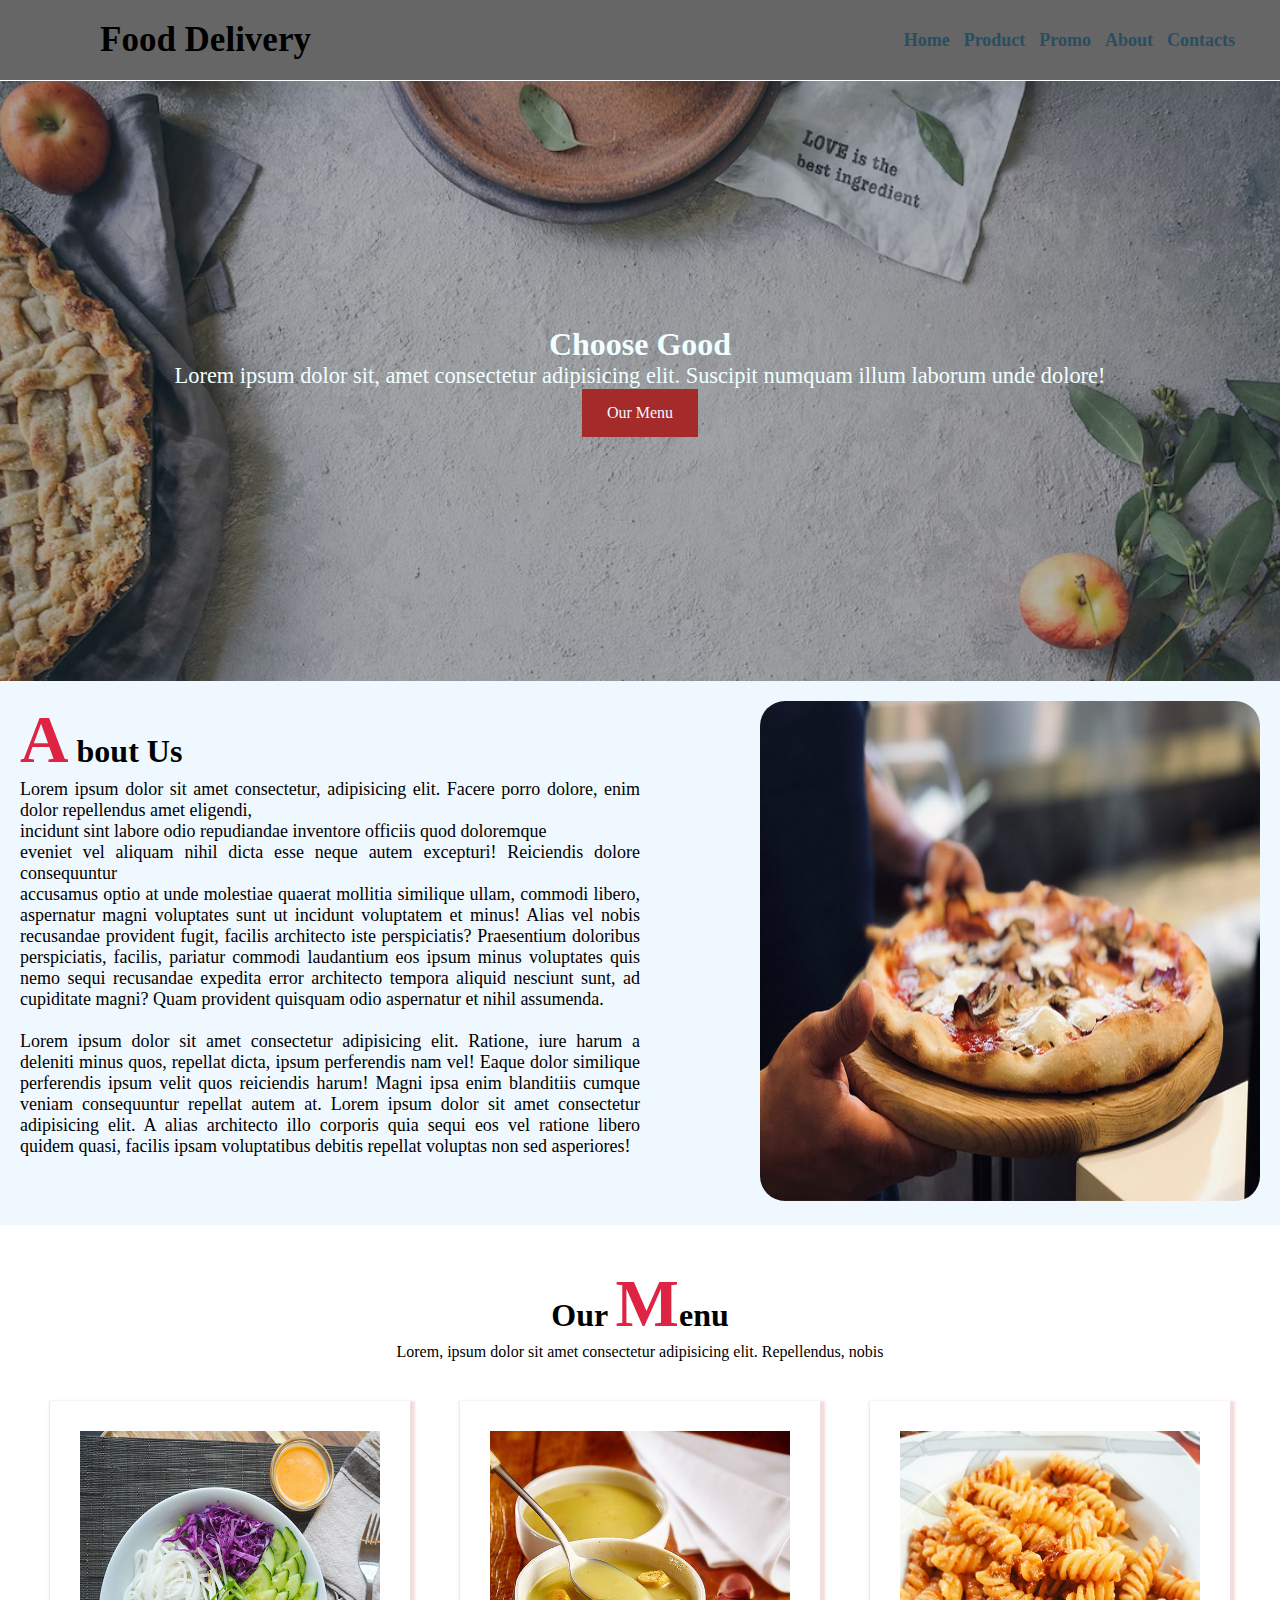
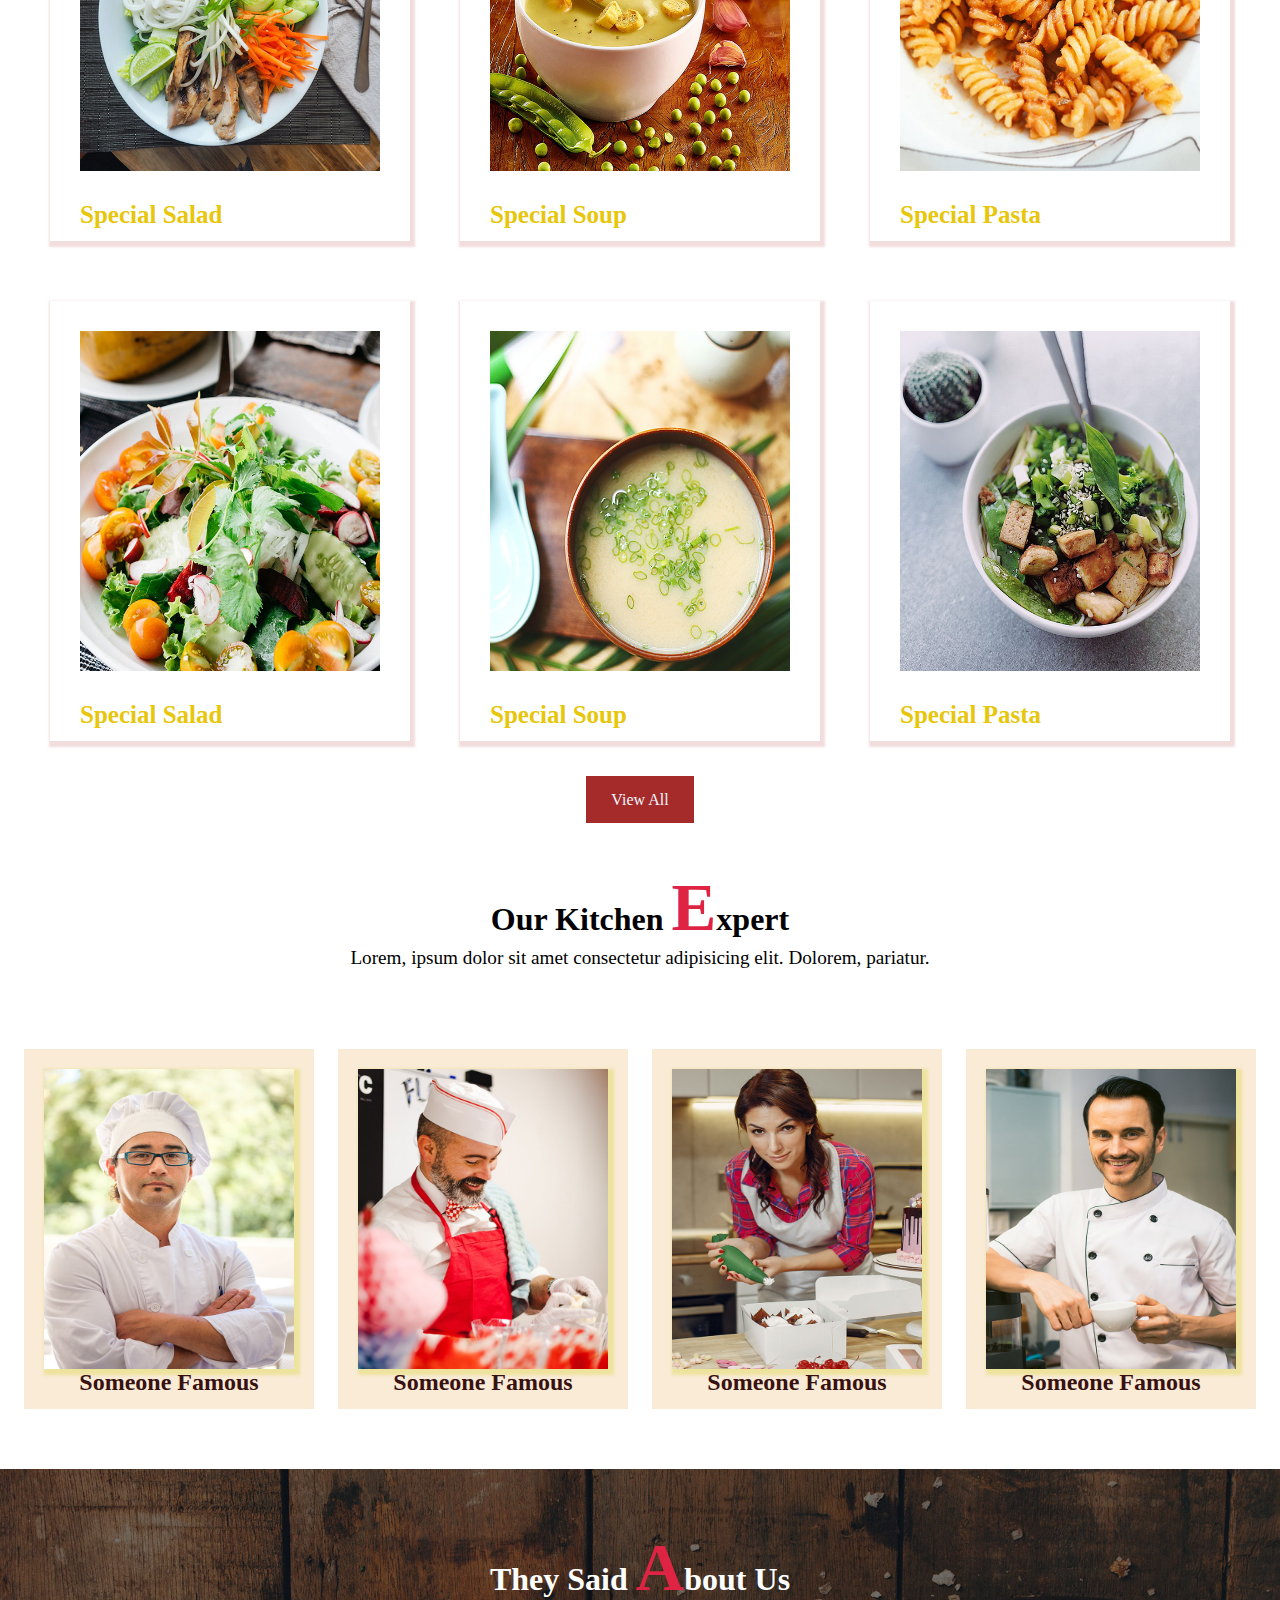
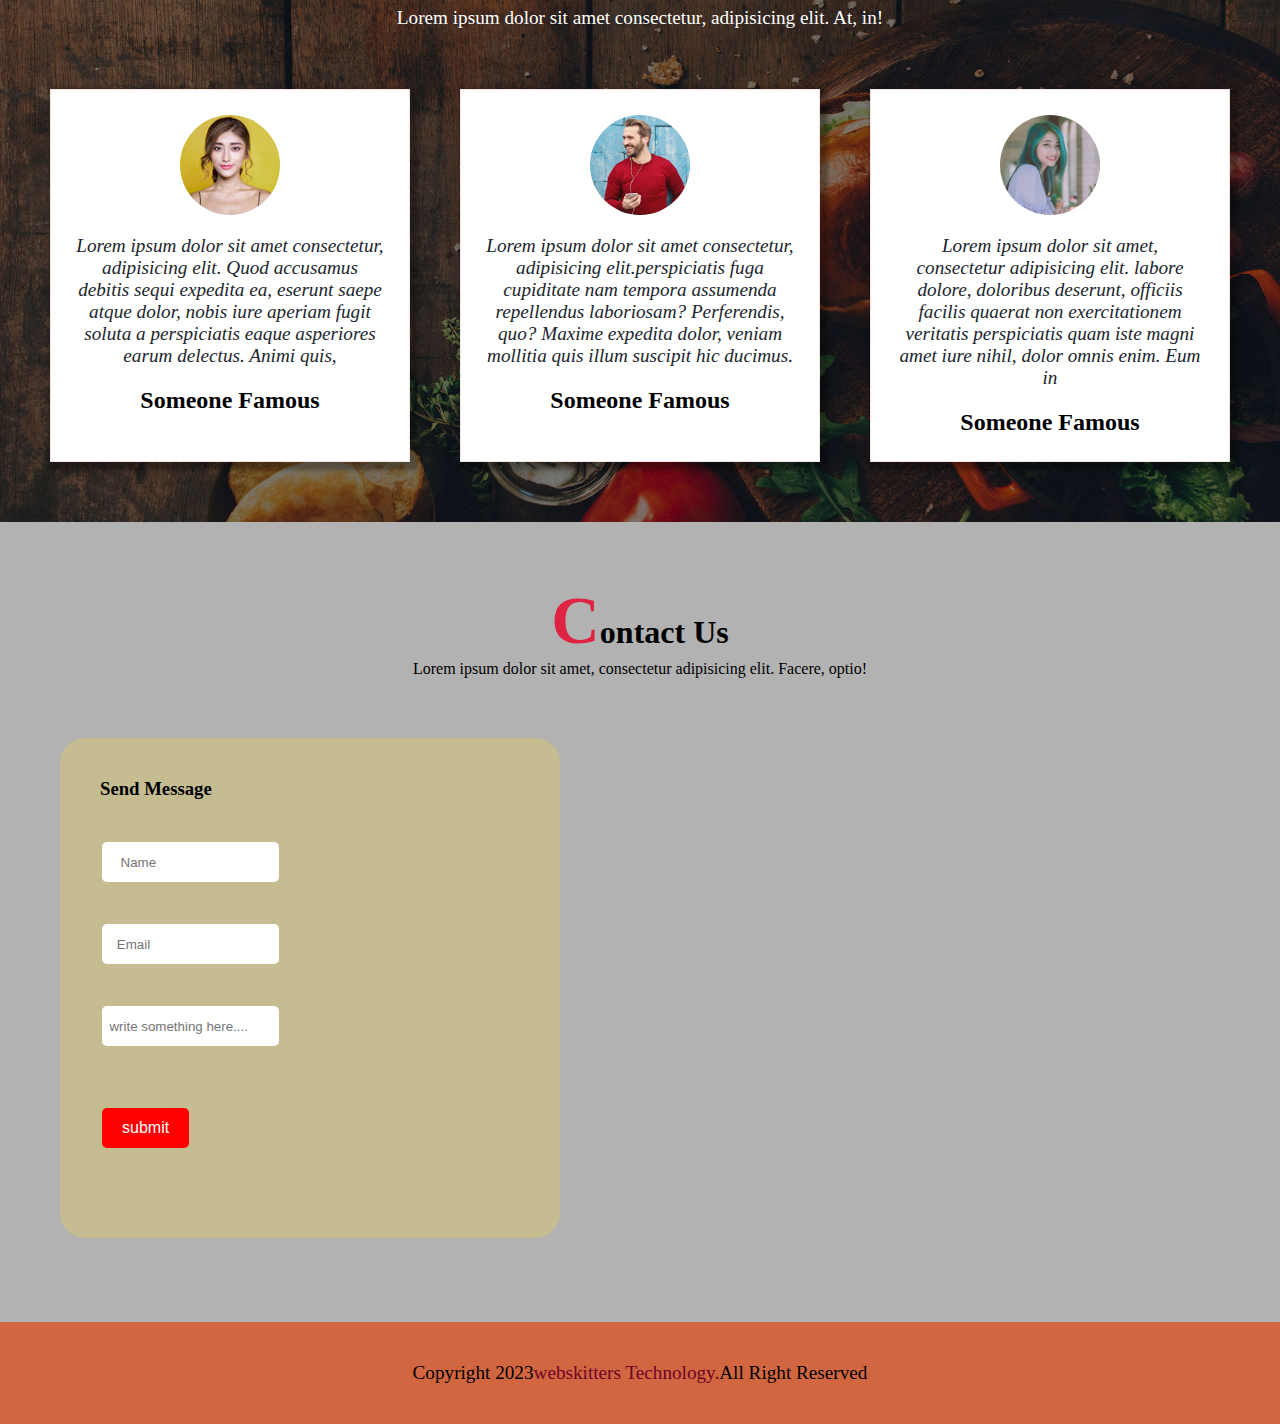
<file: index.html>
<!DOCTYPE html>
<html lang="en">
<head>
    <meta charset="UTF-8">
    <meta http-equiv="X-UA-Compatible" content="IE=edge">
    <meta name="viewport" content="width=device-width, initial-scale=1.0">
    <title>Food Delivery</title>
    <link rel="stylesheet" href="css/style.css">
    <link rel="stylesheet" href="css/media.css">
    
    <link rel="stylesheet" href="https://cdnjs.cloudflare.com/ajax/libs/font-awesome/6.4.0/css/all.min.css" integrity="sha512-iecdLmaskl7CVkqkXNQ/ZH/XLlvWZOJyj7Yy7tcenmpD1ypASozpmT/E0iPtmFIB46ZmdtAc9eNBvH0H/ZpiBw==" crossorigin="anonymous" referrerpolicy="no-referrer" />
    <script src="https://ajax.googleapis.com/ajax/libs/jquery/3.5.1/jquery.min.js"></script>
    <link rel="stylesheet" href="https://cdn.jsdelivr.net/npm/bootstrap@4.6.2/dist/css/bootstrap.min.css" integrity="sha384-xOolHFLEh07PJGoPkLv1IbcEPTNtaed2xpHsD9ESMhqIYd0nLMwNLD69Npy4HI+N" crossorigin="anonymous">
</head>
<body>
    <nav>
        <input type="checkbox" id="check">
        <label for="check" class="chkbtn">
            <i class="fa-solid fa-list"></i>
        </label>
        <label class="logo">Food Delivery</label>
        <ul>
            <li><a href="active">Home</a></li>
            <li><a href="">Product</a></li>
            <li><a href="">Promo</a></li>
            <li><a href="">About</a></li>
            <li><a href="">Contacts </a></li>
            
        </ul>
    </nav>
    <section class="banner" id="banner">
        <div class="content">
           <h1>Choose Good</h1> 
           <p>Lorem ipsum dolor sit, amet consectetur adipisicing elit. Suscipit numquam illum laborum unde dolore!</p>
            <a href="">Our Menu</a>
        </div>
    </section>
    <section class="sec-1_wrapper">
        <div class="about">
            <div class="about_1">
                <h1> <span>A</span> bout Us</h1>
                <p>Lorem ipsum dolor sit amet consectetur, adipisicing elit. Facere porro dolore, enim dolor repellendus amet eligendi, <br> incidunt sint labore odio repudiandae inventore officiis quod doloremque <br> eveniet vel aliquam nihil dicta esse neque autem excepturi! Reiciendis dolore consequuntur <br> accusamus optio at unde molestiae quaerat mollitia similique ullam, commodi libero, aspernatur magni voluptates sunt ut incidunt voluptatem et minus! Alias vel nobis recusandae provident fugit, facilis architecto iste perspiciatis? Praesentium doloribus perspiciatis, facilis, pariatur commodi laudantium eos ipsum minus voluptates quis nemo sequi recusandae expedita error architecto tempora aliquid nesciunt sunt, ad cupiditate magni? Quam provident quisquam odio aspernatur et nihil assumenda. <br><br>
                Lorem ipsum dolor sit amet consectetur adipisicing elit. Ratione, iure harum a deleniti minus quos, repellat dicta, ipsum perferendis nam vel! Eaque dolor similique perferendis ipsum velit quos reiciendis harum! Magni ipsa enim blanditiis cumque veniam consequuntur repellat autem at. Lorem ipsum dolor sit amet consectetur adipisicing elit. A alias architecto illo corporis quia sequi eos vel ratione libero quidem quasi, facilis ipsam voluptatibus debitis repellat voluptas non sed asperiores!</p>
            </div>
            <div class="about_2">
                <img src="img/img1.jpg" alt="" >
            </div>
        </div>
    </section>
    <section class="sec-2_wrapper">
        <div class="Our">
            <h1>Our <span>M</span>enu</h1>
        <p>Lorem, ipsum dolor sit amet consectetur adipisicing elit. Repellendus, nobis</p>
        </div>
        <div class="our_menu1">
         <div class="menu1 menu">
            <img src="img/menu1.jpg" alt="">
            <h4>Special Salad</h4>
         </div>
         <div class="menu2 menu">
            <img src="img/menu2.jpg" alt="">
            <h4>Special Soup</h4>
         </div>
         <div class="menu3 menu">
            <img src="img/menu3.jpg" alt="">
            <h4>Special Pasta</h4>
         </div>
        </div>
        <div class="our_menu2">
         <div class="menu4 menu">
            <img src="img/menu4.jpg" alt="">
            <h4>Special Salad</h4>
         </div>
         <div class="menu5 menu">
            <img src="img/menu5.jpg" alt="">
            <h4>Special Soup</h4>
         </div>
         <div class="menu6 menu">
            <img src="img/menu6.jpg" alt="">
            <h4>Special Pasta</h4>
         </div>
        </div>
        <div class="sec-2_a">
            <div><a href="">View All</a></div>
        </div>
    </section>
    <section class="sec-3_wrapper">
       <div class="expert_menu">
        <h1> Our Kitchen <span>E</span>xpert</h1>
        <p>Lorem, ipsum dolor sit amet consectetur adipisicing elit. Dolorem, pariatur.</p>
       </div>
    <div class="expert">
        <div class="someone1 someone">
            <img src="img/expert1.jpg" alt="" >
            <h4>Someone Famous</h4>

        </div>
        <div class="someone2 someone">
            <img src="img/expert2.jpg" alt="" >
            <h4>Someone Famous</h4>
        </div>
        <div class="someone3 someone">
            <img src="img/expert3.jpg" alt="">
            <h4>Someone Famous</h4>
        </div>
        <div class="someone4 someone">
            <img src="img/expert4.jpg" alt="" >
            <h4>Someone Famous</h4>
        </div>
    </div>
    </section>
    <section class="sec-4_wrapper">
        <div class="they">
            <h1>They Said <span>A</span>bout Us</h1>
            <p>Lorem ipsum dolor sit amet consectetur, adipisicing elit. At, in!</p>
        </div>
        <div class="said">
            <div class="said-content">
             <img src="img/testi1.jpg" alt="">
             <p>Lorem ipsum dolor sit amet consectetur, adipisicing elit. Quod accusamus debitis sequi expedita ea, eserunt saepe atque dolor, nobis iure aperiam fugit soluta a perspiciatis eaque asperiores earum delectus. Animi  quis, </p>
              <h4>Someone Famous</h4>
            </div>
            <div class="said-content">
             <img src="img/testi2.jpg" alt="">
             <p>Lorem ipsum dolor sit amet consectetur, adipisicing elit.perspiciatis fuga cupiditate nam tempora assumenda repellendus laboriosam? Perferendis, quo? Maxime expedita dolor, veniam mollitia quis illum suscipit hic ducimus. </p>
             <h4>Someone Famous</h4>
            </div>
            <div class="said-content">
            <img src="img/testi3.jpg" alt="">
            <p>Lorem ipsum dolor sit amet, consectetur adipisicing elit. labore dolore, doloribus deserunt, officiis facilis quaerat non exercitationem veritatis perspiciatis quam iste magni amet iure nihil, dolor omnis enim. Eum in </p>
            <h4>Someone Famous</h4>
        </div>
        </div>
    </section>
   <section class="sec-5_wrapper">
    <div class="contact_menu">
        <h1><span>C</span>ontact Us</h1>
        <p>Lorem ipsum dolor sit amet, consectetur adipisicing elit. Facere, optio!</p>
    </div>
    <div class="contact">
        <div class="form">
            <h3>Send Message</h3>
            <form action="submit.html">
                <table>
                    <tr>
                        <td> <div><input type="text" placeholder="     Name" required></div> </td>
                    </tr>
                    <tr>
                        <td><div><input type="email" placeholder="    Email" required></div> </td>
                    </tr>
                    <tr>
                        <td><div><input type="text" placeholder="  write something here...." required></div></td>
                    </tr>
                    <tr>
                        <td><div class="form_a"><input type="submit" value="submit" ></div> </td>
                    </tr>
                </table>
           
        
    </form>
        </div>
        
    </div>
   </section>
   <footer class="last">
    <div class="copy">Copyright 2023 </div>
    <div class="webskitter"> webskitters Technology.</div>
    <div class="reserved">All Right Reserved</div>
   </footer>

  
</body>
</html>
</file>
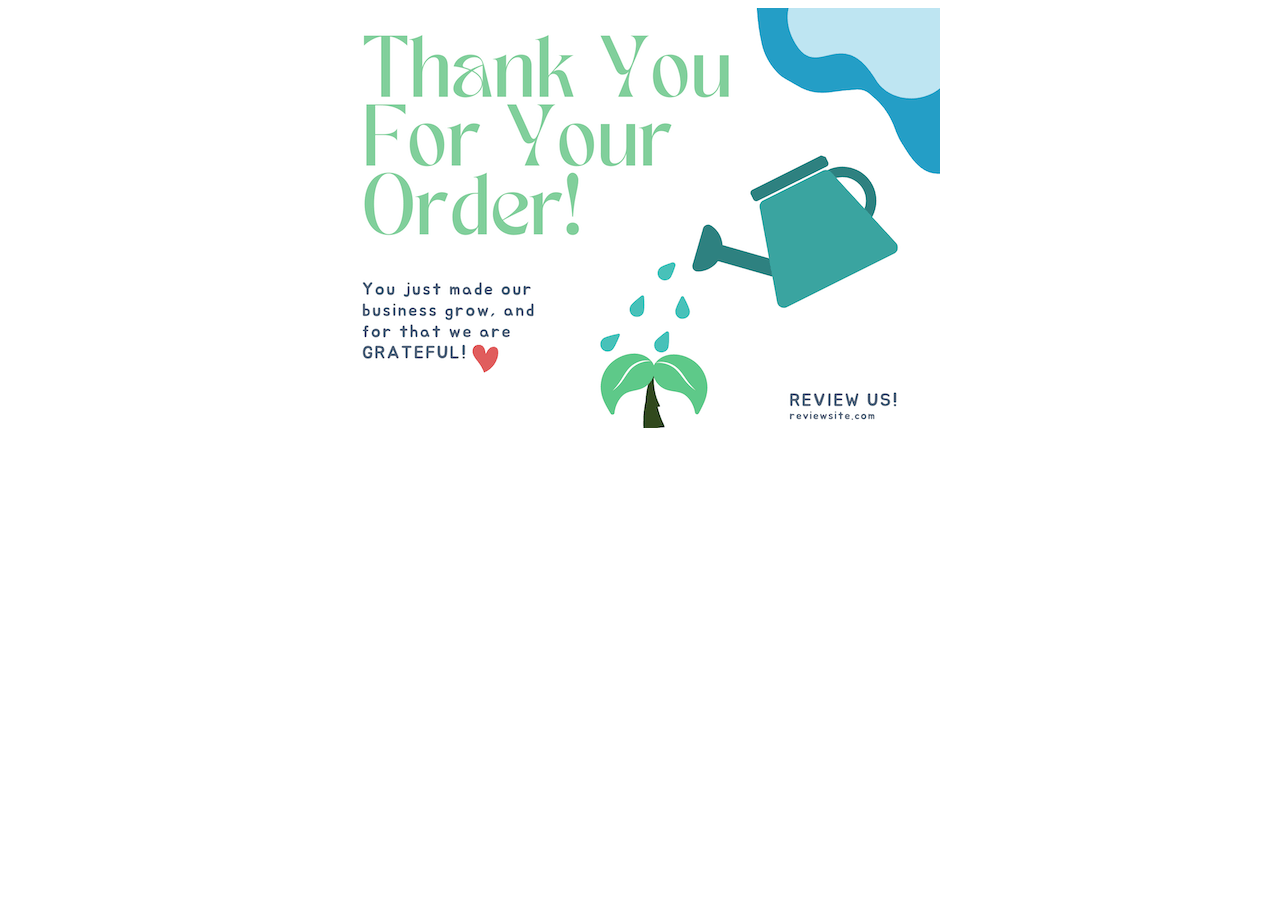
<file: submit.html>
<!DOCTYPE html>
<html lang="en">
<head>
    <meta charset="UTF-8">
    <meta name="viewport" content="width=device-width, initial-scale=1.0">
    <title>message</title>
    <style>
        img{
            transition: all 3s ;
        }
        img:hover{
            border: 5px solid rgb(140, 72, 72);
            filter: grayscale(40%);
        }
    </style>
</head>
<body>
    <img style="display: block; margin: auto;" src="img/thank-you-for-your-order-images-13.webp" alt="">
</body>
</html>
</file>
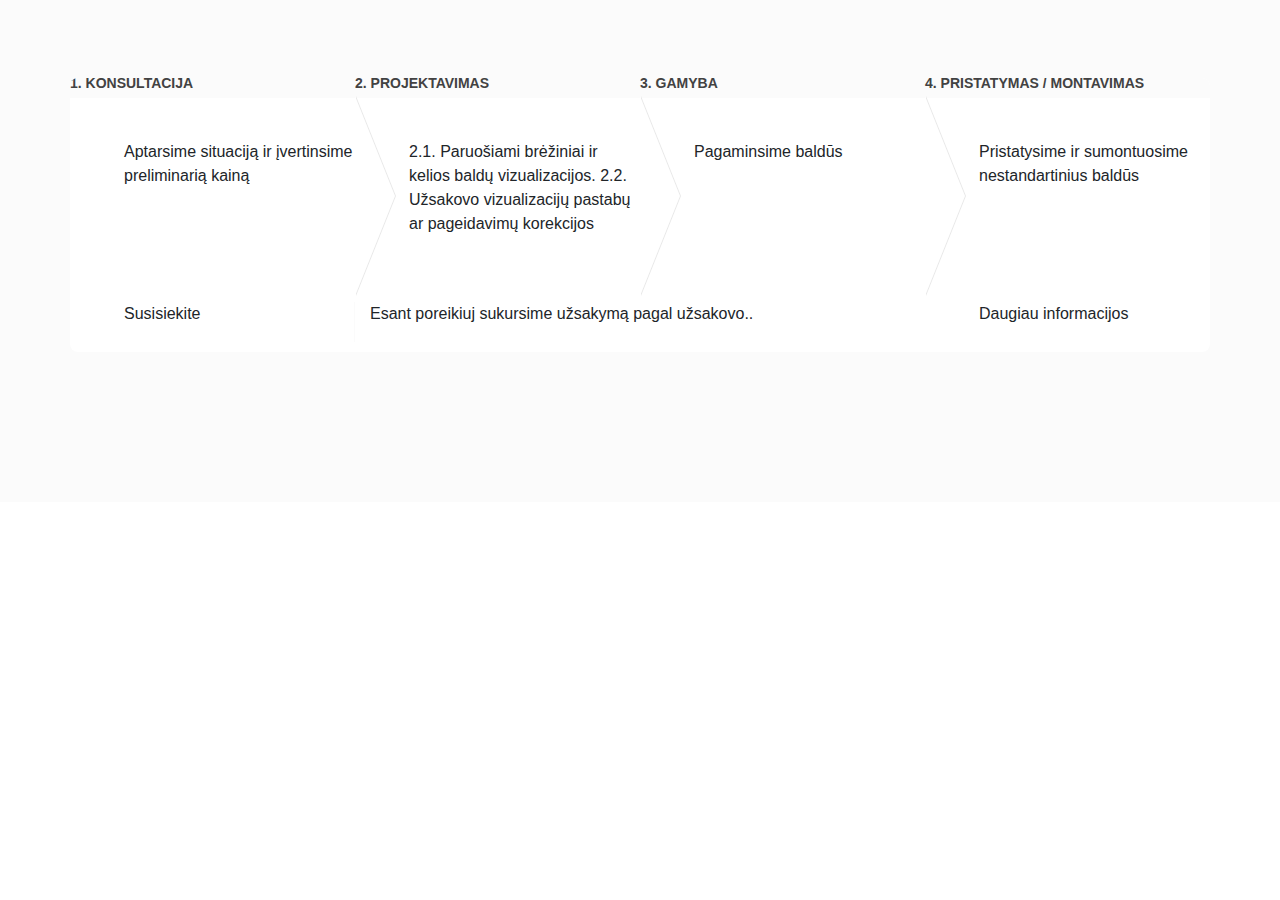
<file: css/Untitled-1.html>
<!DOCTYPE html>
<html lang="en">
<head>
    <meta charset="UTF-8">
    <meta http-equiv="X-UA-Compatible" content="IE=edge">
    <meta name="viewport" content="width=device-width, initial-scale=1.0">
    <title>Document</title>
    <link rel="stylesheet" href="https://maxcdn.bootstrapcdn.com/bootstrap/4.3.1/css/bootstrap.min.css" />
    <style>
        #work-process {
          padding: 78px 0 150px 0;
          background-color: #fbfbfb;
        }
        
        h2 {
          font-size: 14px;
          font-weight: bold;
          line-height: normal;
          color: #424242;
        }
        
        .container {
          border-radius: 8px;
          background-color: #ffffff;
          overflow: hidden;
        }
        
        .col-lg-3 {
          padding-left: 54px;
          background-color: #ffffff;
        }
        
        .styledContainer .col-lg-3:not(:last-child):after {
          content: " ";
          display: block;
          width: 0;
          height: 0;
          border-top: 100px solid transparent;
          border-bottom: 100px solid transparent;
          border-left: 40px solid #ffffff;
          position: absolute;
          top: 50%;
          margin-top: -100px;
          left: 100%;
          z-index: 2;
        }
        
        .styledContainer .col-lg-3:not(:last-child):before {
          content: " ";
          display: block;
          width: 0;
          height: 0;
          border-top: 100px solid transparent;
          border-bottom: 100px solid transparent;
          border-left: 40px solid #e9e9e9;
          position: absolute;
          top: 50%;
          margin-top: -100px;
          margin-left: 1px;
          left: 100%;
          z-index: 1;
        }
        
        .styledContainer .col-lg-3 {
          padding: 0;
        }
        
        .styledContainer .col-lg-3 p,
        .styledContainer .col-lg-6 p {
          padding-left: 54px;
        }
        
        #work-process>.container>.styledContainer {
          border-top: 20px solid #fbfbfb;
          padding-top: 30px;
          padding-bottom: 40px;
        }
        
        .styledContainer .headingBox {
          position: absolute;
          top: -50px;
        }
        
        .separateBorder {
          border-right: 1px solid #fbfbfb;
        }
        
        @media screen AND (max-width:991px) {
          .styledContainer .headingBox {
            top: auto;
          }
          .styledContainer .headingContainer {
            background-color: #fbfbfb;
          }
          .styledContainer .headingContainer {
            height: 20px;
          }
          .separateBorder {
            border-right: none;
          }
        }
        
        @media screen AND (min-width:1200px) {
          #work-process>.container>.styledContainer {
            border-top: 20px solid #fbfbfb;
            padding-top: 42px;
          }
          .styledContainer .headingBox {
            position: absolute;
            top: -65px;
          }
        }
        
        .bottomRow {
          padding: 10px 0;
        }
      </style>



</head>
<body>
    




<section id="work-process">
  <div class="container ">
    <div class="row styledContainer">
      <div class="col-lg-3">
        <div class='headingContainer'>
          <div class='headingBox'>
            <h2>1. KONSULTACIJA</h2>
          </div>
        </div>
        <p>Aptarsime situaciją ir įvertinsime preliminarią kainą</p>
      </div>
      <div class="col-lg-3">
        <div class='headingContainer'>
          <div class='headingBox'>
            <h2>2. PROJEKTAVIMAS</h2>
          </div>
        </div>
        <p>2.1. Paruošiami brėžiniai ir kelios baldų vizualizacijos. 2.2. Užsakovo vizualizacijų pastabų ar pageidavimų korekcijos</p>
      </div>
      <div class="col-lg-3">
        <div class='headingContainer'>
          <div class='headingBox'>
            <h2>3. GAMYBA</h2>
          </div>
        </div>
        <p>Pagaminsime baldūs</p>
      </div>
      <div class="col-lg-3">
        <div class='headingContainer'>
          <div class='headingBox'>
            <h2>4. PRISTATYMAS / MONTAVIMAS</h2>
          </div>
        </div>
        <p>Pristatysime ir sumontuosime nestandartinius baldūs</p>
      </div>
    </div>
    <div class="row bottomRow">
      <div class="col-lg-3 separateBorder">
        <p>Susisiekite</p>
      </div>
      <div class="col-lg-6">
        <p>Esant poreikiuj sukursime užsakymą pagal užsakovo..</p>
      </div>
      <div class="col-lg-3">
        <p>Daugiau informacijos</p>
      </div>
    </div>
  </div>
</section>
</body>
</html>
</file>
<file: css/style.css>
*{
    margin: 0;
    padding: 0;
    box-sizing: border-box;
    scroll-behavior: smooth;
}
/* navbar start */
nav{
    background-color: rgba(0, 0, 0,0.6);
    height: 80px;
    width: 100%;

}
label.logo{
    color: black;
    font-size: 35px;
    line-height: 80px;
    padding: 0px 100px;
    font-weight: bold;

}
nav ul{
    float: right;
    margin-right: 40px;
}
nav ul li{
    display: inline-block;
    margin: 30px 5px;
}
nav ul li a{
    color: rgb(41, 77, 97);
    font-size: 18px;
    text-transform: capitalize;
    font-weight: 600;
    text-decoration: none;

}
nav ul li a:hover{
    color: rgb(88, 110, 54);
}
.chkbtn{
    font-size: 40px;
    float: right;
    color: white;
    line-height: 80px;
    margin-right: 100px;
    cursor: pointer;
    display: none;
}
#check{
    display: none;
}


/* .header_wrapper{
    
	background-color: rgba(0,0,0,0.1);
	width: 100%;
	padding: 40px 0px;
	display: flex;
    flex-wrap: wrap;
	justify-content:space-between;
	align-items:center;
	transition:0.5s;
}

.logo{
    text-decoration: none;
    font-size: 25px;
    color:rgb(223, 36, 67) ;
    
}
.logo span{
    color: rgb(203, 16, 78);
   font-weight: 400;
   font-size: 2em;

}
.navigation {
display: flex;
flex-wrap: wrap;

}
.navigation li{
    list-style: none;
    padding: 0 20px;

}
.navigation li a{
    text-decoration: none;
    color: black;
    

} */
.banner{
    position: relative;
   width: 100%;
   /* min-height: 100vh; */
   display: flex;
   justify-content: center;
   align-items: center;
    background-image: url(../img/banner.avif);
    background-color: rgba(0, 0, 0, 0.3);
    background-blend-mode: multiply;
    background-size: cover;
    background-position: center center;
    background-attachment: fixed;
    height: 600px;
    /* opacity: 0.9; */
    
}
.content{
    display: flex;
    flex-wrap: wrap;
    flex-direction: column;
    justify-content: center;
    align-items: center;
   text-align: center;
   color: azure;
   

}
.content h1{
    font-size: 2em;
}
.content p{
    font-size: 1.4em;
}
.content a{
    padding: 15px 25px 15px 25px;
    background-color: brown;
    text-decoration: none;
    color: aliceblue;
    transition: all 2s;


}
.content a:hover{
    letter-spacing: 3px;
    background-color: rgb(240, 149, 149);
    font-size: 1em;
    color: brown;
}
/* section-1 start */
.sec-1_wrapper{

}
.about{
    display: flex;
    flex-wrap: wrap;
    justify-content: space-between;
    position: relative;
    width: 100%;
    padding: 20px;
    background-color: aliceblue;
}

.about_1{
 width: 50%;
}
.about_1 h1{
    font-size: 2em;
}
 span{
    color:rgb(223, 36, 67) ;
    font-size:2.1em ;
   
}
.about_1 p{
    text-align: justify;
    font-size: 18px;
}
.about_2 img{
  border-radius: 25px;
  height: 500px;
  width: 500px;
    
}
/* section-2 */
.sec-2_wrapper{

}
.Our{
    display: flex;
    flex-wrap: wrap;
    text-align: center;
    flex-direction: column;
    align-items: center;
    border: 0px solid black;
    padding-top: 40px;
    padding-bottom: 40px;
}
.Our h1{
    font-size: 2em;
    color: black;
}
.our_menu1{
display: flex;
flex-wrap: wrap;
justify-content: space-evenly;
}
.menu{
    height: 440px;
    width: 360px;
    margin-bottom: 30px;
    background-color: white;
    box-shadow: 2px 3px 2px 3px rgba(230, 188, 188, 0.5);
}
.menu img{
height: 340px;
width: 300px;
display: flex;
 align-items: center;
justify-content: center;
margin: 30px auto;
   
}
.menu h4{
  margin-left: 30px;
  font-size: 25px;
  color: rgb(231, 198, 12);
}
.our_menu2 {
    display: flex;
    flex-wrap: wrap;
    justify-content: space-evenly;
    margin-top: 30px;
}
.menu4 img{

}
.menu5 img{

}
.menu6 img{

}
.sec-2_a{
    display: flex;
    flex-wrap: wrap;
    flex-direction: column;
    align-items: center;
    margin-top: 20px;
    margin-bottom: 60px;
}
.sec-2_a a{
    padding: 15px 25px 15px 25px;
    background-color: brown;
    text-decoration: none;
    color: aliceblue;
   
    transition: all 2s;

}
.sec-2_a a:hover{
    letter-spacing: 3px;
    background-color: rgb(240, 149, 149);
    font-size: 1em;
    color: brown;
   
}
/* section-3 */
.sec-3_wrapper{
  
}
.expert_menu{
    display: flex;
    flex-wrap: wrap;
    flex-direction: column;
    align-items: center;
    text-align: center;
}
.expert_menu h1{
 font-size: 2em;
}
.expert_menu p{
    font-size: 1.2em;
    margin-bottom: 60px;
}
.expert{
  display: flex;
  flex-wrap: wrap;
  justify-content: space-evenly;
  
}
.someone{
height: 360px;
width: 290px;
display: flex;
flex-wrap: wrap;
flex-direction: column;
align-items: center;
border: 0px solid black;
background-color: antiquewhite;
margin-top: 20px;
}
.someone img{
height: 300px;
width: 250px;
margin-top: 20px;
box-shadow: 3px 3px 3px 3px rgba(208, 208, 23, 0.3);
}
.someone h4{
font-size: 1.5em;
color: rgb(56, 17, 17);
}
/* section-4 */
.sec-4_wrapper{
background-image: url(../img/bg2.jpg);
background-size: 100% 100%;
background-position: center center;
margin-top: 60px;
}
.they{
display: flex;
flex-wrap: wrap;
flex-direction: column;
align-items: center;
text-align: center;
color: white;
padding-top: 60px;
padding-bottom: 60px;
}
.they h1{
    font-size: 2em;

}
.they p{
font-size: 1.2em;
}
.said{
  display: flex;
  flex-wrap: wrap;
  flex-direction: row;
  justify-content: space-evenly;
}
.said-content{
border: 1px solid rgb(244, 229, 229);
width: 360px;
display: flex;
flex-wrap: wrap;
flex-direction: column;
align-items: center;
padding: 25px;
background-color: white;
box-shadow: 4px 4px 4px 4px rgba(0, 0, 0, 0.3);
text-align: center;
margin-bottom: 60px;
}
.said-content img{
height: 100px;
width: 100px;
border-radius: 100%;
}
.said-content p{
    font-size: 1.2em;
    font-style: italic;
    color: rgb(27, 37, 45);
    padding-top: 20px;


}
.said-content h4{
  font-size: 1.5em;
  color: black;
  padding-top: 20px;

}
/* section-5 */
.sec-5_wrapper{
 background-image: url(../img/bg3-1.jpg);
 background-size: 100% 100%;
 background-position: center center;
 background-attachment: fixed;
 height: 800px;
 background-color: rgba(0, 0, 0, 0.3);
 background-blend-mode: multiply;

}
.contact_menu{
  display: flex;
  flex-wrap: wrap;
  flex-direction: column;
  align-items: center;
  text-align: center;
  padding-top: 60px;
  padding-bottom: 60px;
}
.contact_menu h1{

font-size: 2em;
}
.contact_menu p{
 font-size: 1.2;
}
.contact{
    display: flex;
    flex-wrap: wrap;
    margin-left: 60px;
    

}
.form{
display: flex;
flex-wrap: wrap;
flex-direction: column;
background-color: rgba(224, 205, 96, 0.4);
width: 500px;
height: 500px;
border-radius: 25px;
padding: 40px;


}
.form div input{
    margin-top: 40px;
    height: 40px;
     border: none;
    border-radius: 5px;
    
}
.form div textarea{
    margin-top: 40px;
    border: none;
    border-radius: 5px;
}
.form_a{
    margin-top: 20px;
}
.form_a input{
    padding: 10px 20px 10px 20px;
    background-color: red;
    text-decoration: none;
    color: white;
    font-size: 1em;
    border-radius: 15px;
    transition: all 2s;
}
.form_a input:hover{
 background-color: rgb(231, 150, 150);
 color: red;
 letter-spacing: 2px;
}
/* footer */
.last{
    display: flex;
    flex-wrap: wrap;
    justify-content: center;
    background-color: rgb(209, 102, 64);
    padding-top: 40px;
    padding-bottom: 40px;
    color: #000;
    font-size: 1.2em;
}
.webskitter{
    color: rgb(109, 5, 40);
}
</file>
<file: css/media.css>
@media (max-width:400px) {
    .banner{
        height: 400px;
    }
    
    .content h1{
        font-size: 1.4em;
        margin-bottom: 10px;
    }
    .content p{
        font-size: 1em;
        margin-bottom: 10px;
    }
    .content a{
        padding: 10px 20px 10px 20px;
    }
    .about_1{
        width: 100%;
    
}
.about_1 h1{
    font-size: 2em;
}
.about_2 img{
    height: 340px;
    width: 340px;
}



.contact{
    margin-left: 10px;
}

.form{
    width: 350px;
   
}

}



@media (max-width:952px) {
    label.logo{
        font-size: 30px;
        padding-left: 50px;
    }
    nav ul li a{
        font-size: 16px;
    }

    
}
@media (max-width:858px) {
    .chkbtn{
        display: block;
    }
    ul{
        position: fixed;
        width: 100%;
        height: 100vh;
        background-color: black;
        top: 80px;
        left:-100%;
        z-index: 1;
        text-align: center;
        transition: all 0.5s;

    }
    nav ul li{
        display: block;
        margin: 50px 0px;
        line-height: 30px;

    }
    nav ul li a{
        font-size: 20px;
        color: azure;
    }
    #check:checked ~ ul{
        left:0px;

    }
    label.logo{
        /* position: fixed; */
        font-size: 25px;
        padding-left: 20px;
    }
    .chkbtn{
        font-size: 35px;
        margin-right:40px ;
    } 
        
}
</file>
